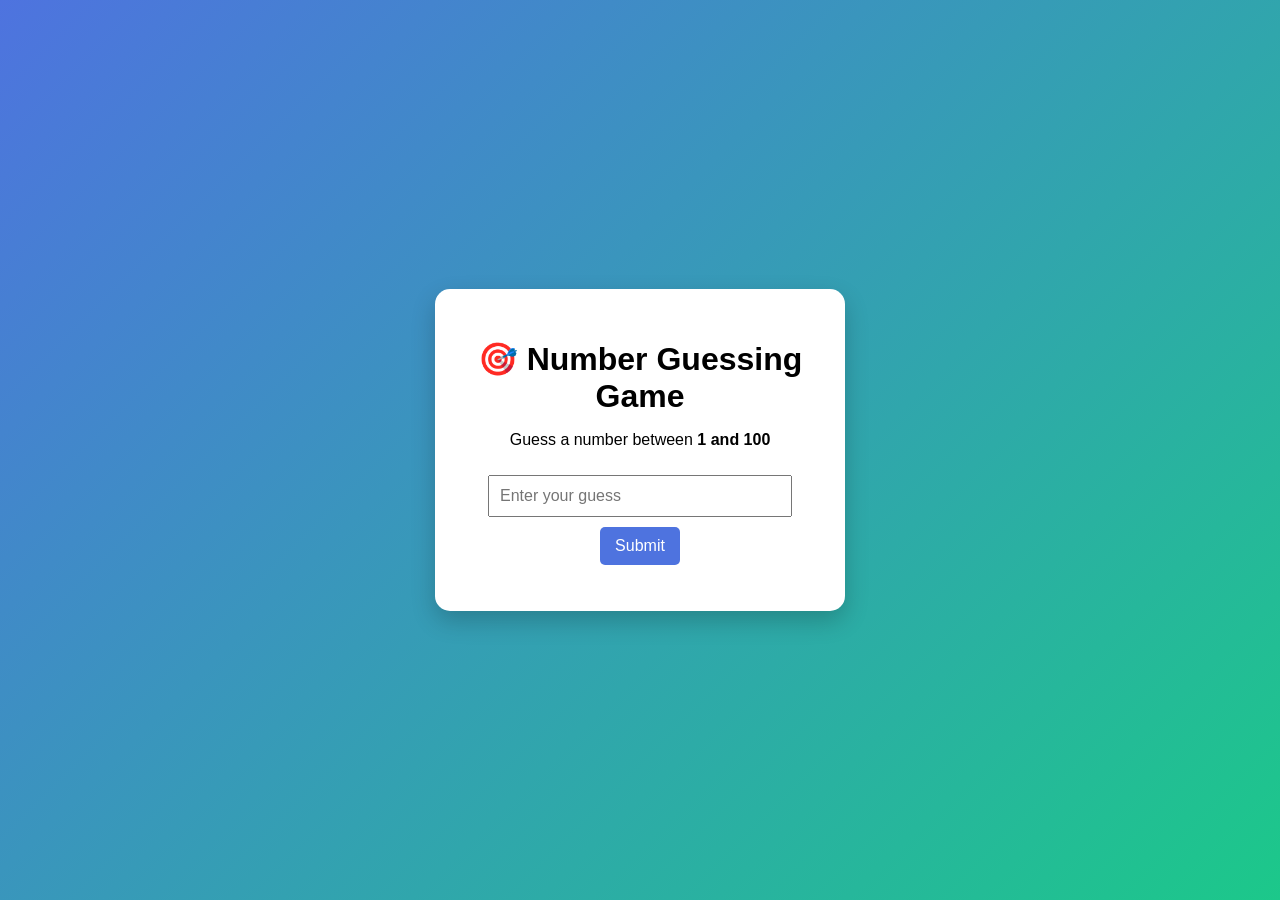
<file: Guessing Game/index.html>
<!DOCTYPE html>
<html lang="en">
<head>
    <meta charset="UTF-8">
    <title>Number Guessing Game</title>
    <link rel="stylesheet" href="style.css">
</head>
<body>

    <div class="container">
        <h1>🎯 Number Guessing Game</h1>
        <p>Guess a number between <strong>1 and 100</strong></p>

        <input type="number" id="guessInput" placeholder="Enter your guess">
        <button onclick="checkGuess()">Submit</button>

        <p id="message"></p>
        <p id="attempts"></p>

        <button id="restartBtn" onclick="restartGame()">Restart Game</button>
    </div>

    <script src="script.js"></script>
</body>
</html>
</file>
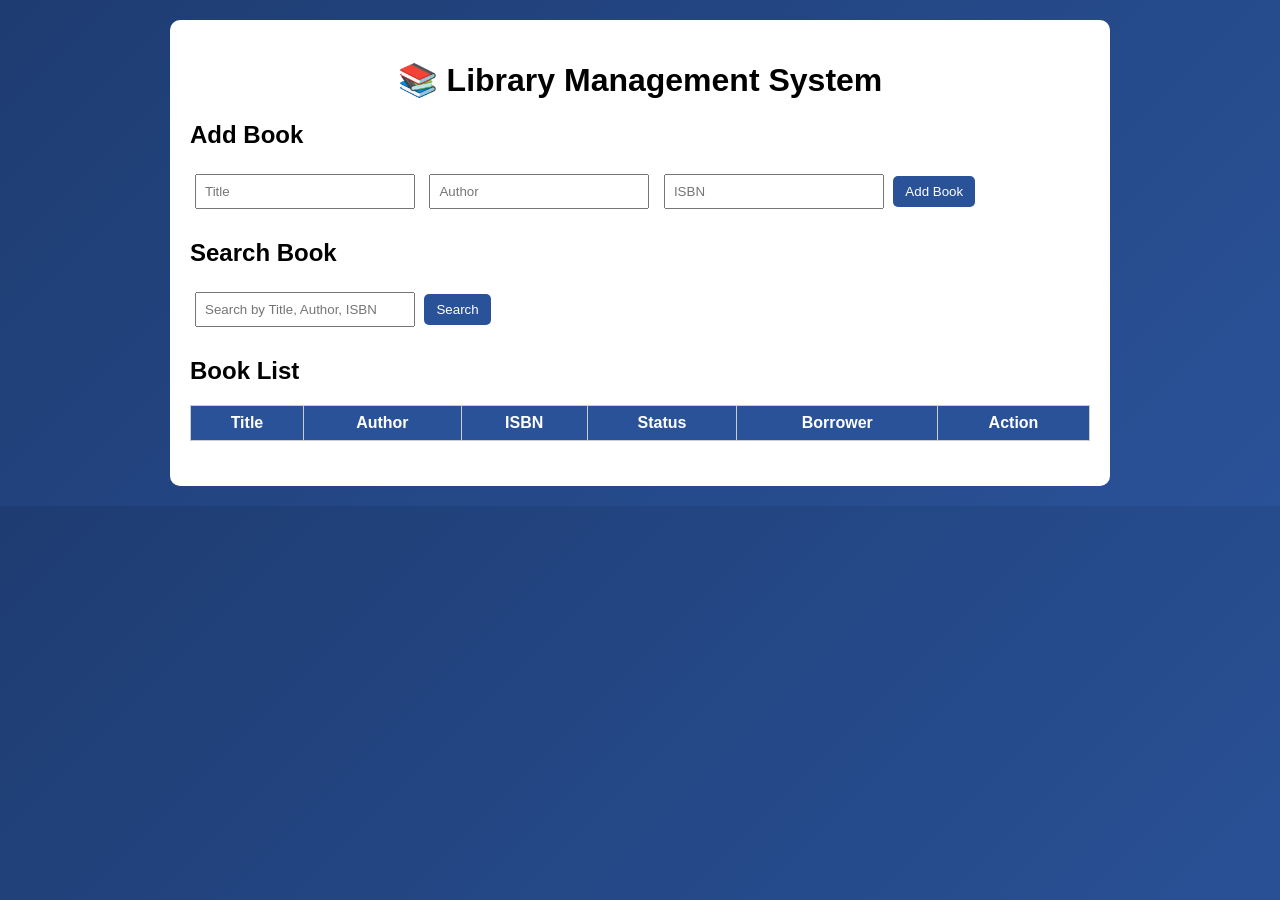
<file: LIBRARY MANAGEMENT SYSTEM/index.html>
<!DOCTYPE html>
<html lang="en">
<head>
    <meta charset="UTF-8">
    <title>Library Management System</title>
    <meta name="viewport" content="width=device-width, initial-scale=1.0">
    <link rel="stylesheet" href="style.css">
</head>
<body>

<div class="container">
    <h1>📚 Library Management System</h1>

    <!-- Add Book -->
    <div class="section">
        <h2>Add Book</h2>
        <input type="text" id="title" placeholder="Title">
        <input type="text" id="author" placeholder="Author">
        <input type="text" id="isbn" placeholder="ISBN">
        <button onclick="addBook()">Add Book</button>
    </div>

    <!-- Search Book -->
    <div class="section">
        <h2>Search Book</h2>
        <input type="text" id="search" placeholder="Search by Title, Author, ISBN">
        <button onclick="searchBook()">Search</button>
    </div>

    <!-- Book List -->
    <div class="section">
        <h2>Book List</h2>
        <table>
            <thead>
                <tr>
                    <th>Title</th>
                    <th>Author</th>
                    <th>ISBN</th>
                    <th>Status</th>
                    <th>Borrower</th>
                    <th>Action</th>
                </tr>
            </thead>
            <tbody id="bookList"></tbody>
        </table>
    </div>
</div>

<script src="script.js"></script>
</body>
</html>
</file>
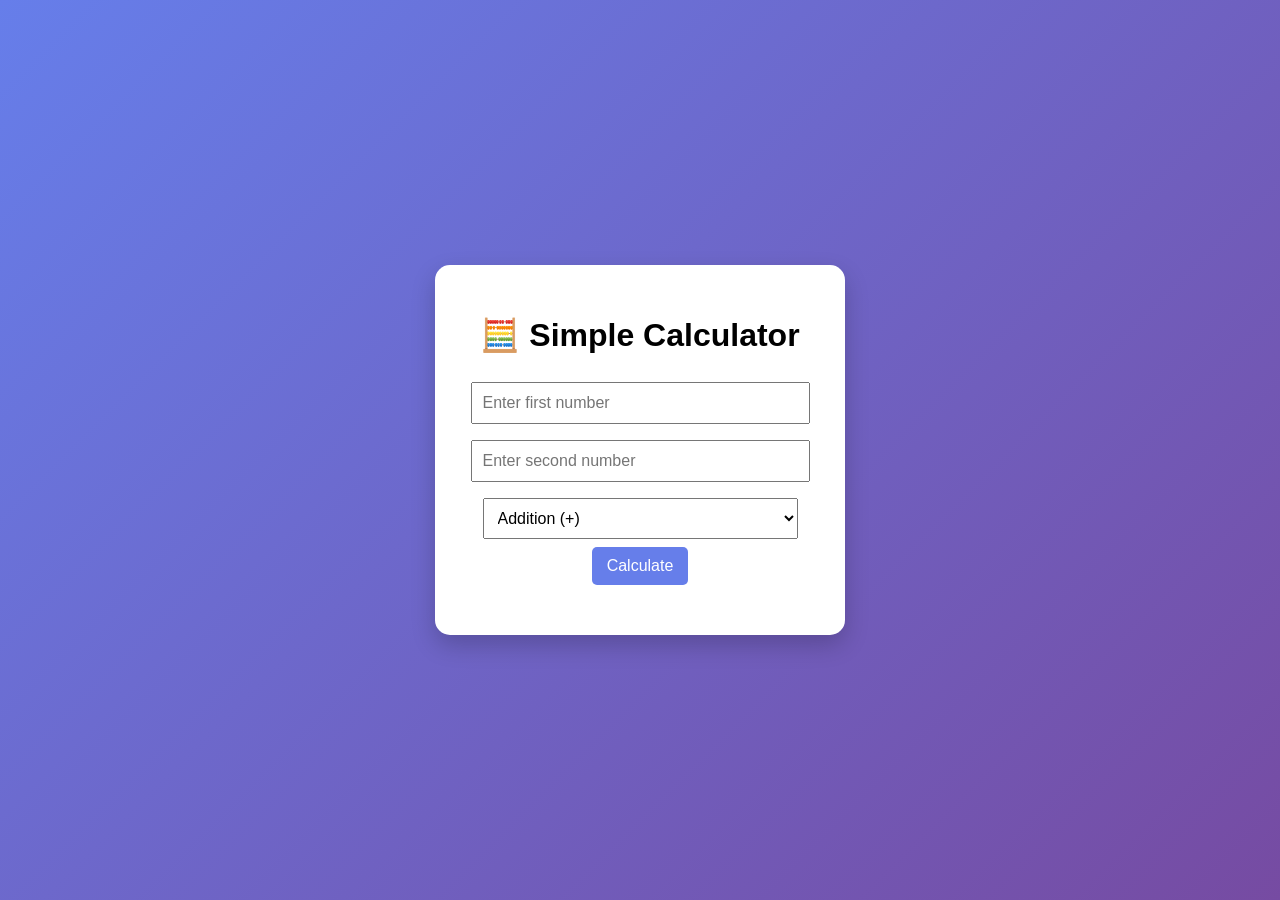
<file: Simple Calculator/index.html>
<!DOCTYPE html>
<html lang="en">
<head>
    <meta charset="UTF-8">
    <title>Simple Calculator</title>
    <link rel="stylesheet" href="style.css">
</head>
<body>

    <div class="calculator">
        <h1>🧮 Simple Calculator</h1>

        <input type="number" id="num1" placeholder="Enter first number">
        <input type="number" id="num2" placeholder="Enter second number">

        <select id="operation">
            <option value="+">Addition (+)</option>
            <option value="-">Subtraction (-)</option>
            <option value="*">Multiplication (×)</option>
            <option value="/">Division (÷)</option>
        </select>

        <button onclick="calculate()">Calculate</button>

        <h2 id="result"></h2>
    </div>

    <script src="script.js"></script>
</body>
</html>
</file>
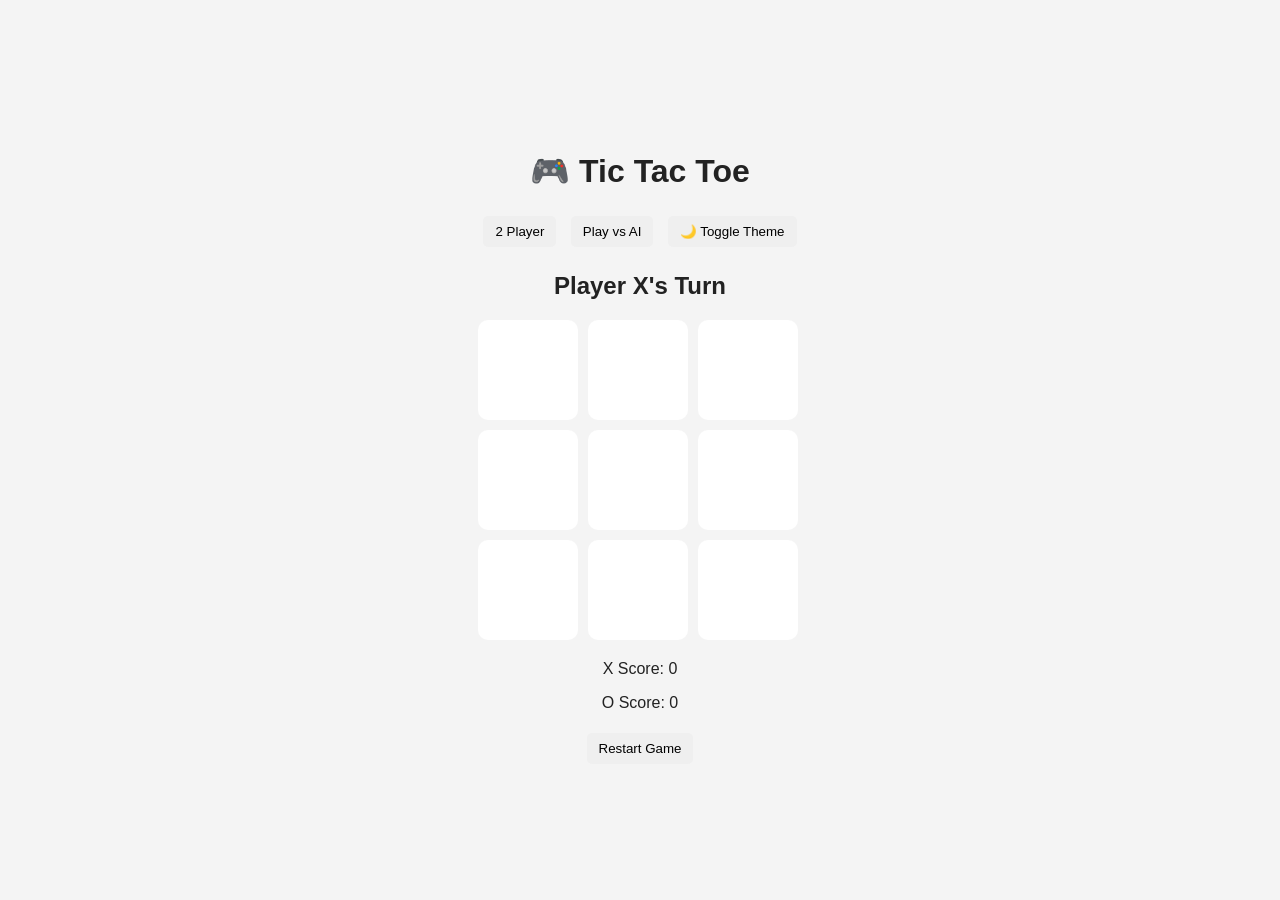
<file: TIC-TAC-TOE GAME/index.html>
<!DOCTYPE html>
<html lang="en">
<head>
<meta charset="UTF-8">
<meta name="viewport" content="width=device-width, initial-scale=1.0">
<title>Advanced Tic Tac Toe</title>
<link rel="stylesheet" href="style.css">
</head>
<body>

<div class="container">
    <h1>🎮 Tic Tac Toe</h1>

    <div class="controls">
        <button onclick="setMode('player')">2 Player</button>
        <button onclick="setMode('ai')">Play vs AI</button>
        <button onclick="toggleTheme()">🌙 Toggle Theme</button>
    </div>

    <h2 id="status">Player X's Turn</h2>

    <div class="board" id="board"></div>

    <div class="scoreboard">
        <p>X Score: <span id="xScore">0</span></p>
        <p>O Score: <span id="oScore">0</span></p>
    </div>

    <button onclick="restartGame()">Restart Game</button>
</div>

<script src="script.js"></script>
</body>
</html>
</file>
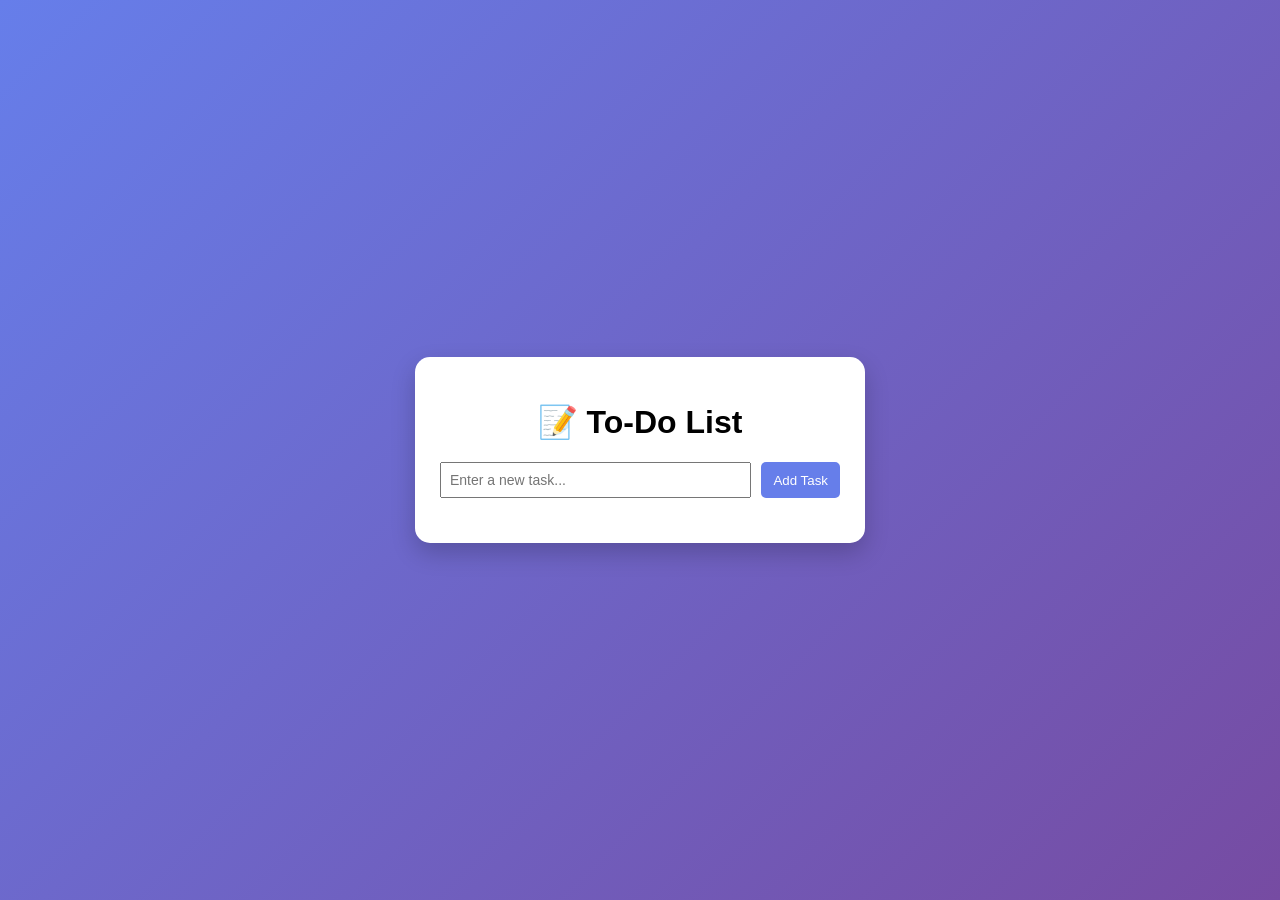
<file: TO-DO LIST/index.html>
<!DOCTYPE html>
<html lang="en">
<head>
    <meta charset="UTF-8">
    <title>To-Do List App</title>
    <meta name="viewport" content="width=device-width, initial-scale=1.0">
    <link rel="stylesheet" href="style.css">
</head>
<body>

<div class="container">
    <h1>📝 To-Do List</h1>

    <div class="input-section">
        <input type="text" id="taskInput" placeholder="Enter a new task...">
        <button onclick="addTask()">Add Task</button>
    </div>

    <ul id="taskList"></ul>
</div>

<script src="script.js"></script>
</body>
</html>
</file>
<file: Guessing Game/style.css>
body {
    margin: 0;
    font-family: Arial, sans-serif;
    background: linear-gradient(135deg, #4e73df, #1cc88a);
    display: flex;
    justify-content: center;
    align-items: center;
    height: 100vh;
}

.container {
    background: white;
    padding: 30px;
    border-radius: 15px;
    text-align: center;
    width: 350px;
    box-shadow: 0 10px 25px rgba(0,0,0,0.2);
}

h1 {
    margin-bottom: 10px;
}

input {
    padding: 10px;
    width: 80%;
    margin-top: 10px;
    font-size: 16px;
}

button {
    padding: 10px 15px;
    margin-top: 10px;
    font-size: 16px;
    cursor: pointer;
    border: none;
    border-radius: 5px;
    background-color: #4e73df;
    color: white;
}

button:hover {
    background-color: #2e59d9;
}

#message {
    margin-top: 15px;
    font-weight: bold;
}

#restartBtn {
    background-color: #e74a3b;
    display: none;
}

#restartBtn:hover {
    background-color: #c0392b;
}
</file>
<file: LIBRARY MANAGEMENT SYSTEM/style.css>
body {
    margin: 0;
    font-family: Arial, sans-serif;
    background: linear-gradient(135deg, #1e3c72, #2a5298);
    color: white;
    display: flex;
    justify-content: center;
    padding: 20px;
}

.container {
    background: #ffffff;
    color: black;
    width: 900px;
    padding: 20px;
    border-radius: 10px;
}

h1 {
    text-align: center;
}

.section {
    margin-bottom: 25px;
}

input {
    padding: 8px;
    margin: 5px;
    width: 200px;
}

button {
    padding: 8px 12px;
    border: none;
    background: #2a5298;
    color: white;
    cursor: pointer;
    border-radius: 5px;
}

button:hover {
    background: #1e3c72;
}

table {
    width: 100%;
    border-collapse: collapse;
}

th, td {
    border: 1px solid #ccc;
    padding: 8px;
    text-align: center;
}

th {
    background-color: #2a5298;
    color: white;
}

.available {
    color: green;
    font-weight: bold;
}

.borrowed {
    color: red;
    font-weight: bold;
}
</file>
<file: Simple Calculator/style.css>
body {
    margin: 0;
    font-family: Arial, sans-serif;
    background: linear-gradient(135deg, #667eea, #764ba2);
    display: flex;
    justify-content: center;
    align-items: center;
    height: 100vh;
}

.calculator {
    background: white;
    padding: 30px;
    border-radius: 15px;
    text-align: center;
    width: 350px;
    box-shadow: 0 10px 25px rgba(0,0,0,0.2);
}

h1 {
    margin-bottom: 20px;
}

input, select {
    width: 90%;
    padding: 10px;
    margin: 8px 0;
    font-size: 16px;
}

button {
    padding: 10px 15px;
    font-size: 16px;
    cursor: pointer;
    border: none;
    border-radius: 5px;
    background-color: #667eea;
    color: white;
}

button:hover {
    background-color: #5a67d8;
}

#result {
    margin-top: 15px;
}
</file>
<file: TIC-TAC-TOE GAME/style.css>
:root {
    --bg: #f4f4f4;
    --text: #222;
    --cell: #fff;
}

body.dark {
    --bg: #222;
    --text: #fff;
    --cell: #333;
}

body {
    margin: 0;
    font-family: Arial, sans-serif;
    background: var(--bg);
    color: var(--text);
    display: flex;
    justify-content: center;
    align-items: center;
    height: 100vh;
}

.container {
    text-align: center;
}

.board {
    display: grid;
    grid-template-columns: repeat(3, minmax(80px, 100px));
    gap: 10px;
    margin: 20px auto;
}

.cell {
    width: 100px;
    height: 100px;
    background: var(--cell);
    display: flex;
    justify-content: center;
    align-items: center;
    font-size: 2.5rem;
    cursor: pointer;
    border-radius: 10px;
    transition: 0.3s;
}

.cell.win {
    background: #28a745;
    color: white;
}

button {
    padding: 8px 12px;
    margin: 5px;
    cursor: pointer;
    border: none;
    border-radius: 5px;
}

.scoreboard {
    margin: 10px 0;
}
</file>
<file: TO-DO LIST/style.css>
body {
    margin: 0;
    font-family: Arial, sans-serif;
    background: linear-gradient(135deg, #667eea, #764ba2);
    display: flex;
    justify-content: center;
    align-items: center;
    min-height: 100vh;
}

.container {
    background: white;
    width: 400px;
    padding: 25px;
    border-radius: 15px;
    box-shadow: 0 10px 25px rgba(0,0,0,0.2);
}

h1 {
    text-align: center;
}

.input-section {
    display: flex;
    gap: 10px;
}

input {
    flex: 1;
    padding: 8px;
    font-size: 14px;
}

button {
    padding: 8px 12px;
    border: none;
    border-radius: 5px;
    cursor: pointer;
    background-color: #667eea;
    color: white;
}

button:hover {
    background-color: #5a67d8;
}

ul {
    list-style: none;
    padding: 0;
    margin-top: 20px;
}

li {
    background: #f4f4f4;
    padding: 10px;
    margin-bottom: 8px;
    display: flex;
    justify-content: space-between;
    align-items: center;
    border-radius: 5px;
}

.completed {
    text-decoration: line-through;
    color: gray;
}

.task-buttons button {
    margin-left: 5px;
    background-color: #e53e3e;
}

.task-buttons button.complete-btn {
    background-color: #38a169;
}
</file>
